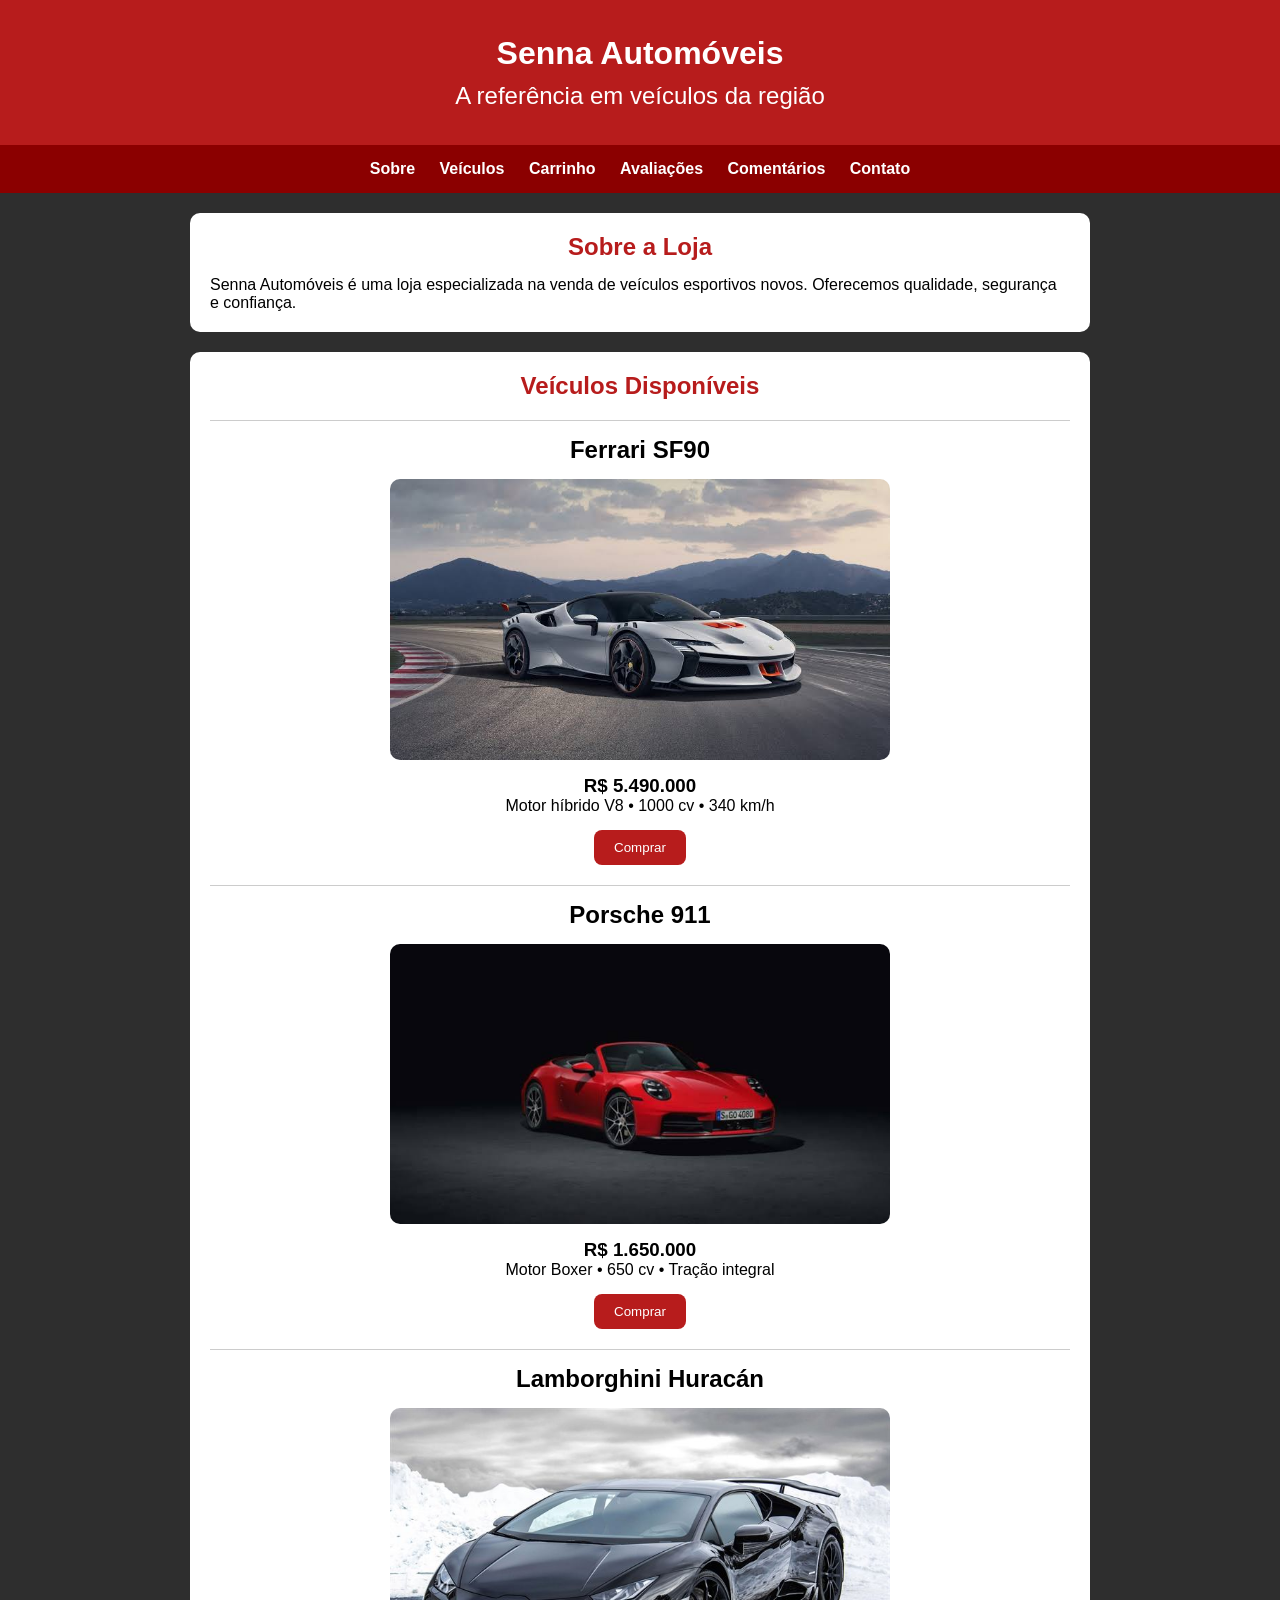
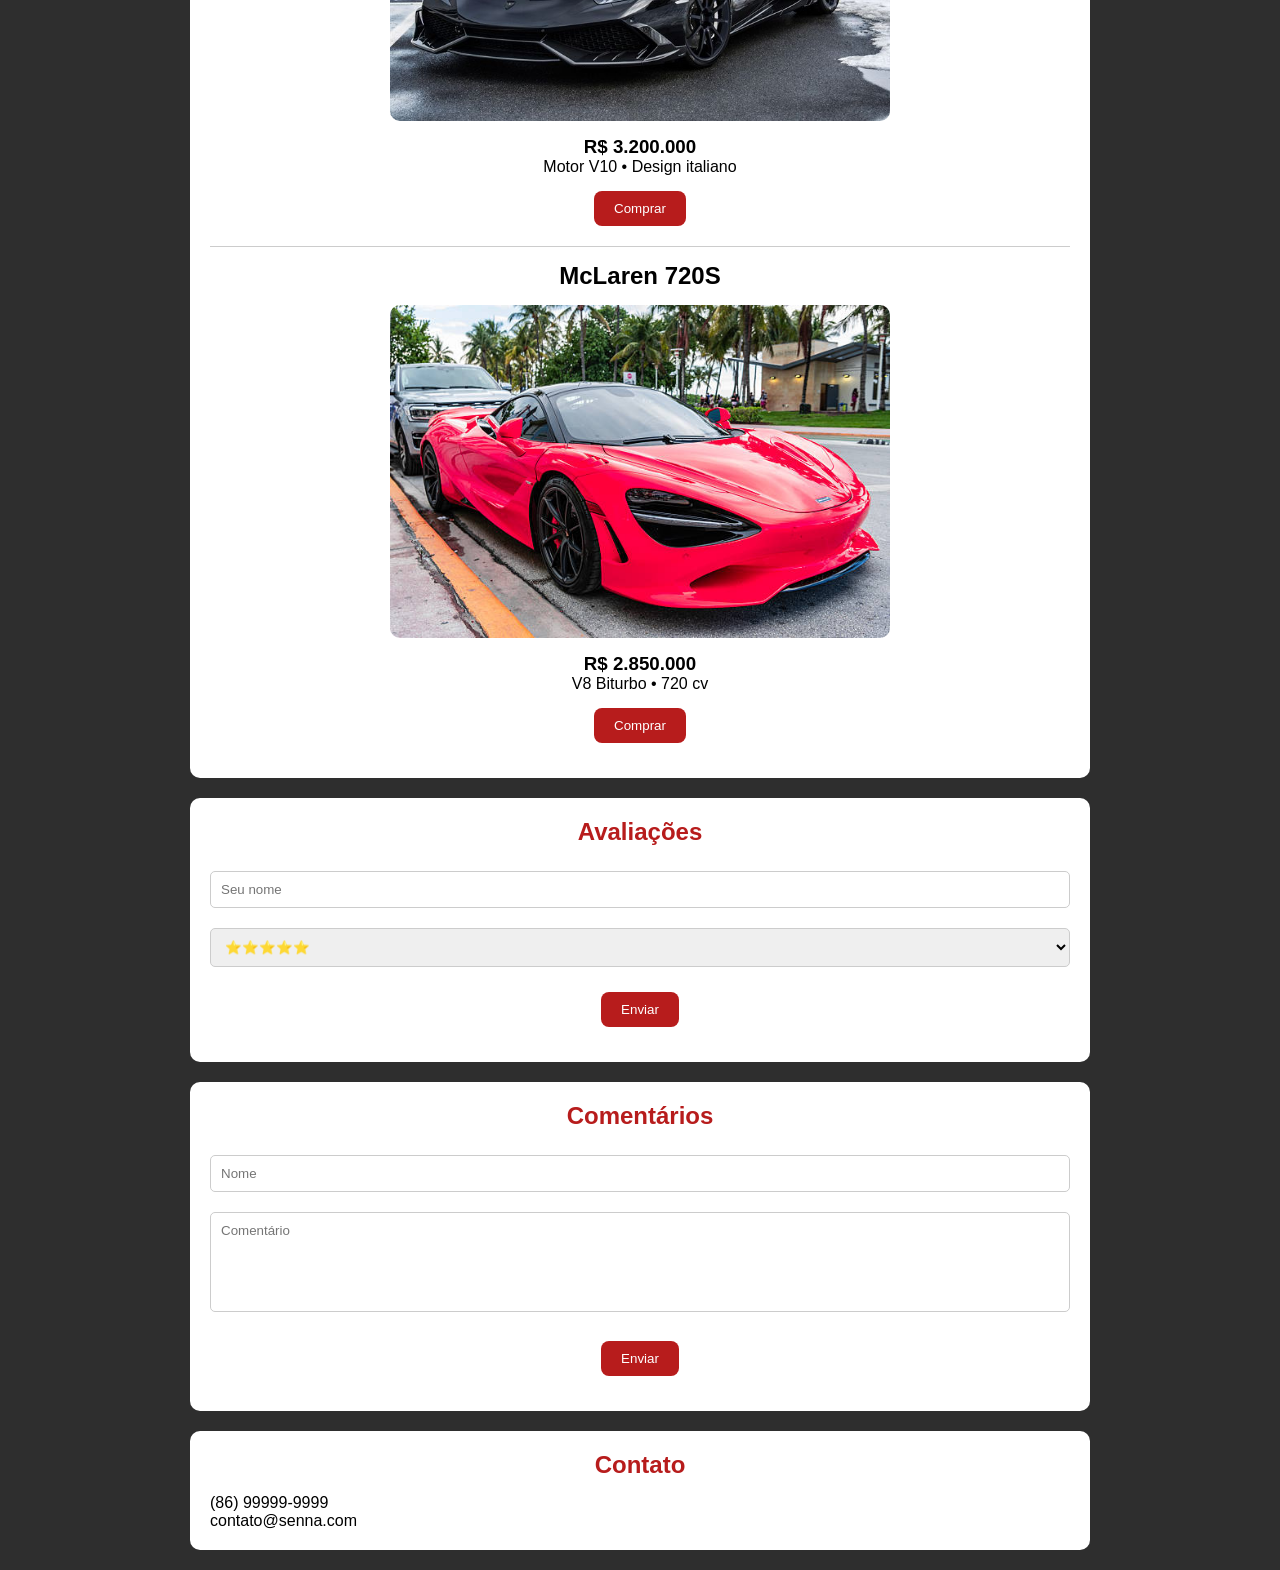
<file: index.html>
<!DOCTYPE html>
<html lang="pt-br">

<head>
<meta charset="UTF-8">
<title>Senna Automóveis</title>
<link rel="stylesheet" href="style.css">
</head>

<body>

<header>
<h1>Senna Automóveis</h1>
<h2>A referência em veículos da região</h2>
</header>

<nav>
<a href="#sobre">Sobre</a>
<a href="#carros">Veículos</a>
<a href="carrinho.html">Carrinho</a>
<a href="#avaliacoes">Avaliações</a>
<a href="#comentarios">Comentários</a>
<a href="#contato">Contato</a>
</nav>

<section id="sobre">
<h1>Sobre a Loja</h1>

<p>
Senna Automóveis é uma loja especializada na venda de veículos esportivos novos.
Oferecemos qualidade, segurança e confiança.
</p>
</section>

<section id="carros">
<h1>Veículos Disponíveis</h1>

<article>
<h2>Ferrari SF90</h2>

<img src="ferrari sf90.jpg">

<h3>R$ 5.490.000</h3>

<p>Motor híbrido V8 • 1000 cv • 340 km/h</p>

<button onclick="adicionarCarrinho('Ferrari SF90',5490000)">
Comprar
</button>
</article>

<article>
<h2>Porsche 911</h2>

<img src="porsche 911.jpg">

<h3>R$ 1.650.000</h3>

<p>Motor Boxer • 650 cv • Tração integral</p>

<button onclick="adicionarCarrinho('Porsche 911',1650000)">
Comprar
</button>
</article>

<article>
<h2>Lamborghini Huracán</h2>

<img src="lambo huracan.jpg">

<h3>R$ 3.200.000</h3>

<p>Motor V10 • Design italiano</p>

<button onclick="adicionarCarrinho('Huracán EVO',3200000)">
Comprar
</button>
</article>

<article>
<h2>McLaren 720S</h2>

<img src="mclaren s120.jpg">

<h3>R$ 2.850.000</h3>

<p>V8 Biturbo • 720 cv</p>

<button onclick="adicionarCarrinho('McLaren 720S',2850000)">
Comprar
</button>
</article>

</section>

<section id="avaliacoes">

<h1>Avaliações</h1>

<input type="text" id="nome" placeholder="Seu nome">

<select id="nota">
<option>⭐⭐⭐⭐⭐</option>
<option>⭐⭐⭐⭐</option>
<option>⭐⭐⭐</option>
<option>⭐⭐</option>
<option>⭐</option>
</select>

<button onclick="avaliar()">Enviar</button>

<ul id="listaAvaliacoes"></ul>

</section>

<section id="comentarios">

<h1>Comentários</h1>

<input type="text" id="nomeComentario" placeholder="Nome">

<textarea id="comentario" placeholder="Comentário"></textarea>

<button onclick="comentar()">Enviar</button>

<ul id="listaComentarios"></ul>

</section>

<section id="contato">

<h1>Contato</h1>

<p>(86) 99999-9999</p>
<p>contato@senna.com</p>

</section>

<script src="script.js"></script>

</body>
</html>
</file>
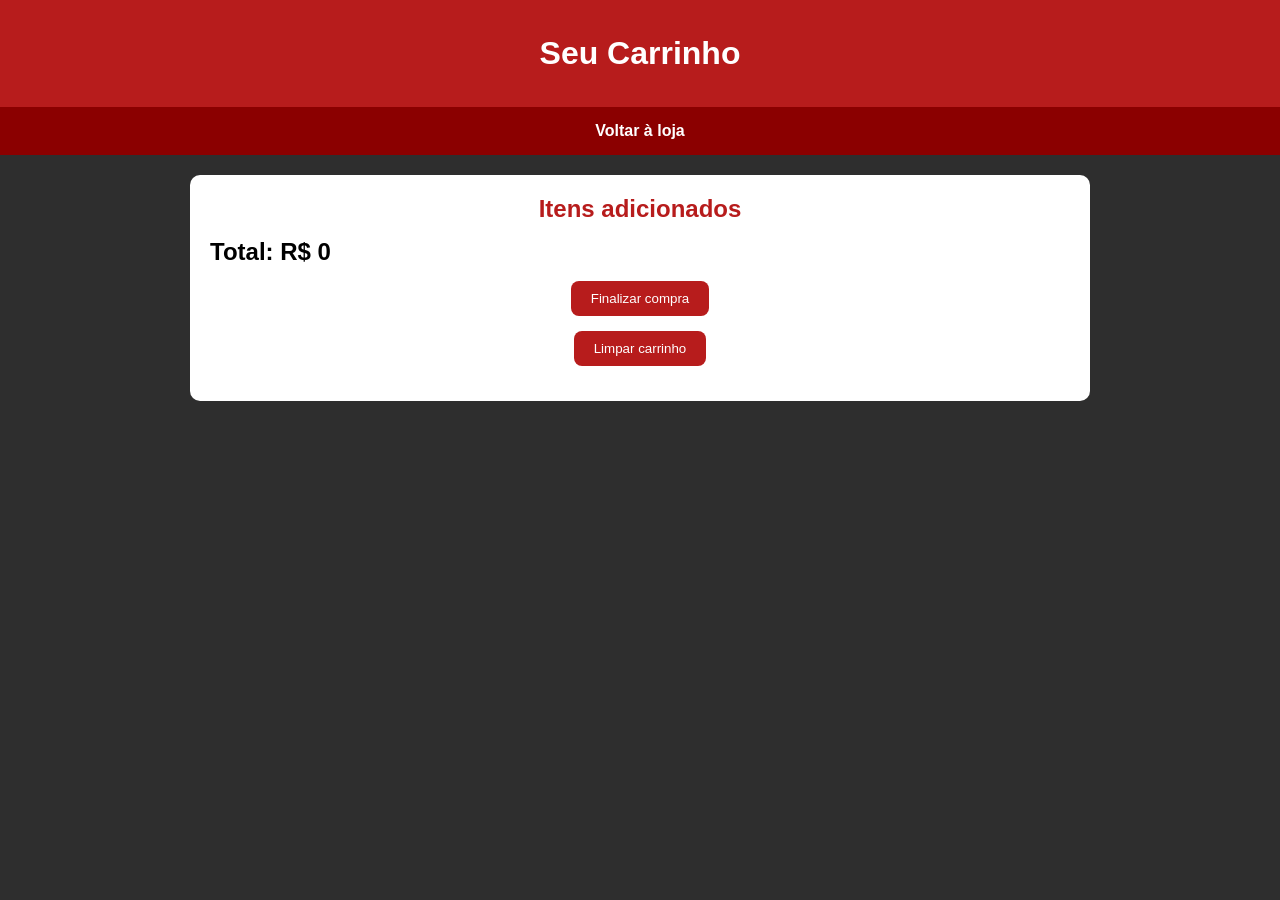
<file: carrinho.html>
<!DOCTYPE html>
<html lang="pt-br">

<head>
<meta charset="UTF-8">
<title>Carrinho</title>
<link rel="stylesheet" href="style.css">
</head>

<body>

<header>
<h1>Seu Carrinho</h1>
</header>

<nav>
<a href="index.html">Voltar à loja</a>
</nav>

<section>

<h1>Itens adicionados</h1>

<div id="listaCarrinho"></div>

<h2>Total: R$ <span id="total">0</span></h2>

<button onclick="finalizarCompra()">Finalizar compra</button>
<button onclick="limparCarrinho()">Limpar carrinho</button>

</section>

<script src="script.js"></script>

</body>
</html>
</file>
<file: style.css>
*{
margin:0;
padding:0;
box-sizing:border-box;
font-family:Arial;
}

body{
background:#2e2e2e;
}

header{
background:#b71c1c;
color:white;
text-align:center;
padding:35px;
}

header h2{
margin-top:10px;
font-weight:normal;
}

nav{
background:#8b0000;
text-align:center;
padding:15px;
}

nav a{
color:white;
text-decoration:none;
margin:10px;
font-weight:bold;
}

nav a:hover{
color:gold;
}

section{
background:white;
width:90%;
max-width:900px;
margin:20px auto;
padding:20px;
border-radius:10px;
}

section h1{
text-align:center;
color:#b71c1c;
margin-bottom:15px;
}

article{
margin-top:20px;
padding-top:15px;
border-top:1px solid #ccc;
text-align:center;
}

article img{
width:100%;
max-width:500px;
border-radius:10px;
margin:15px auto;
display:block;
}

button{
background:#b71c1c;
color:white;
border:none;
padding:10px 20px;
margin:15px auto;
display:block;
cursor:pointer;
border-radius:8px;
}

button:hover{
background:#880e0e;
}

input, textarea, select{
width:100%;
padding:10px;
margin:10px 0;
border-radius:5px;
border:1px solid #ccc;
}

textarea{
height:100px;
resize:none;
}

ul{
list-style:none;
}

#listaCarrinho div{
background:#f2f2f2;
padding:10px;
margin:10px 0;
border-radius:8px;
text-align:center;
}

footer{
background:#111;
color:white;
text-align:center;
padding:20px;
margin-top:20px;
}
</file>
